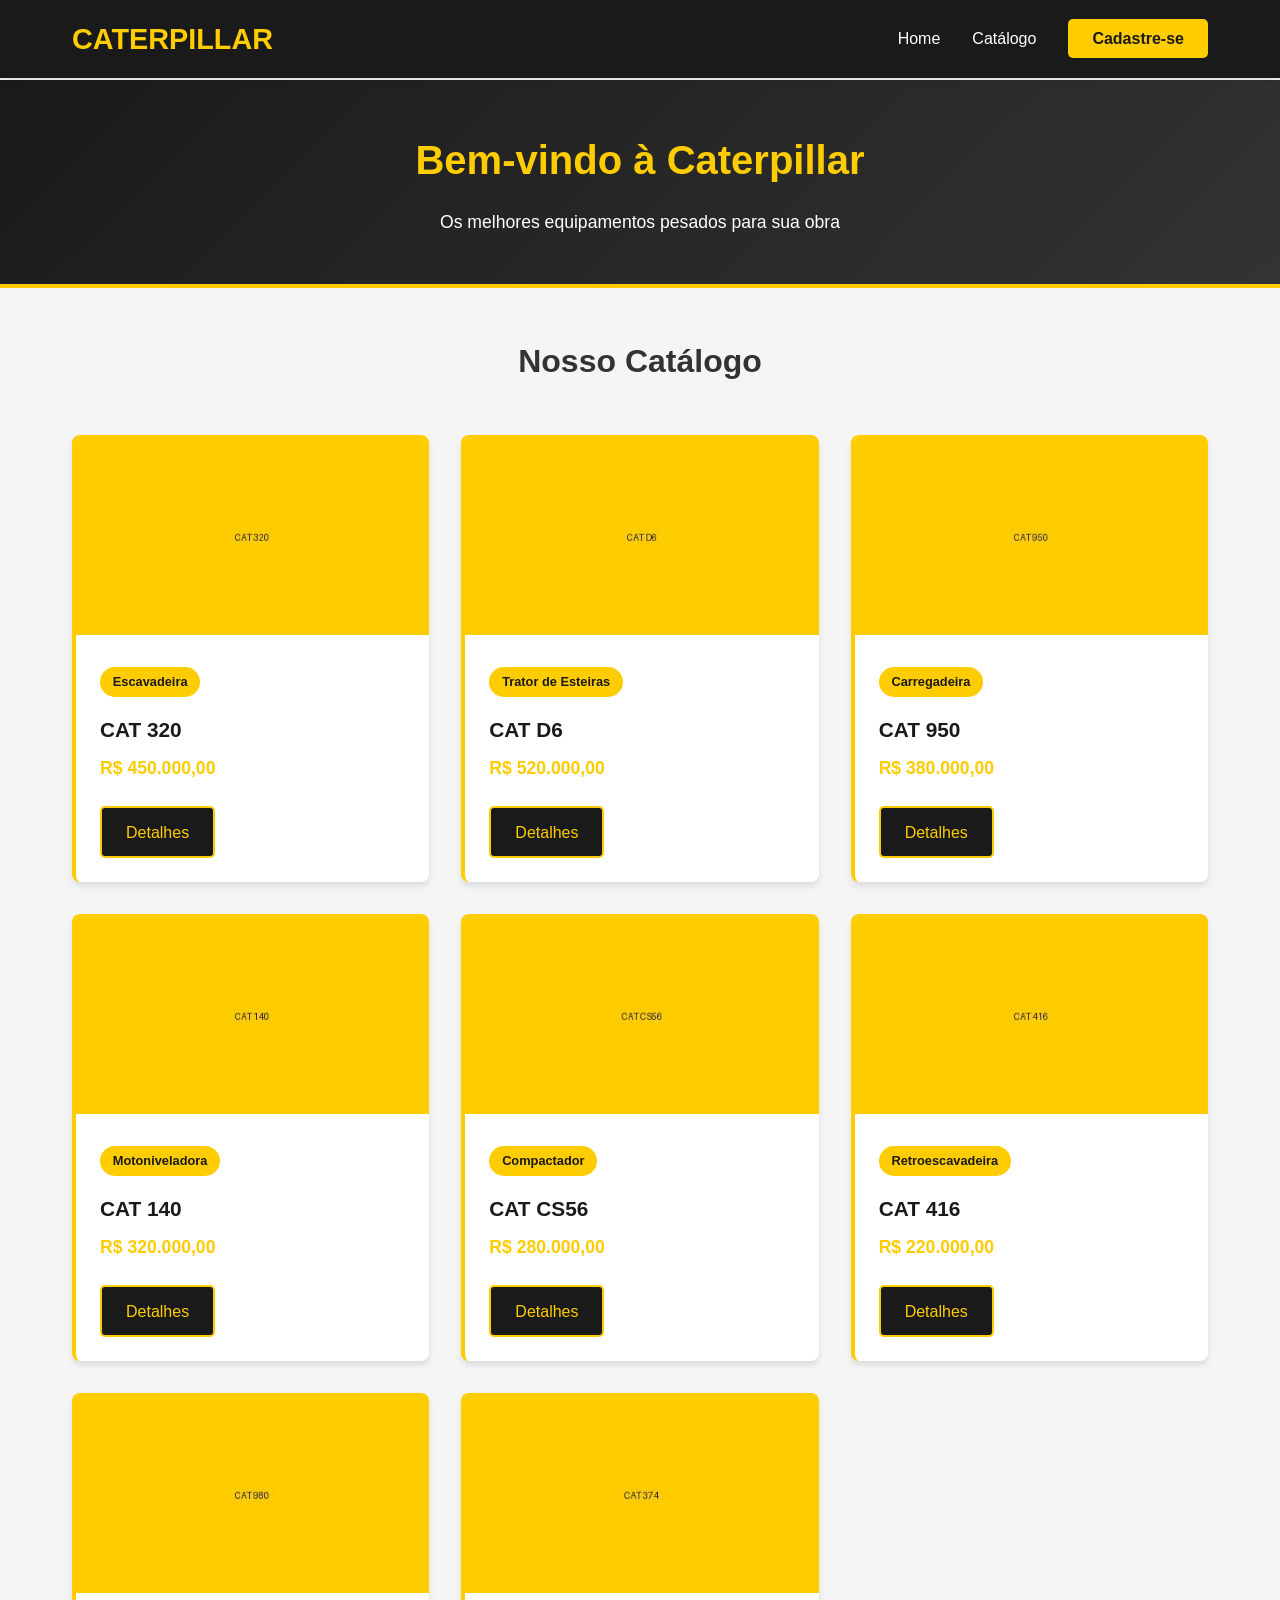
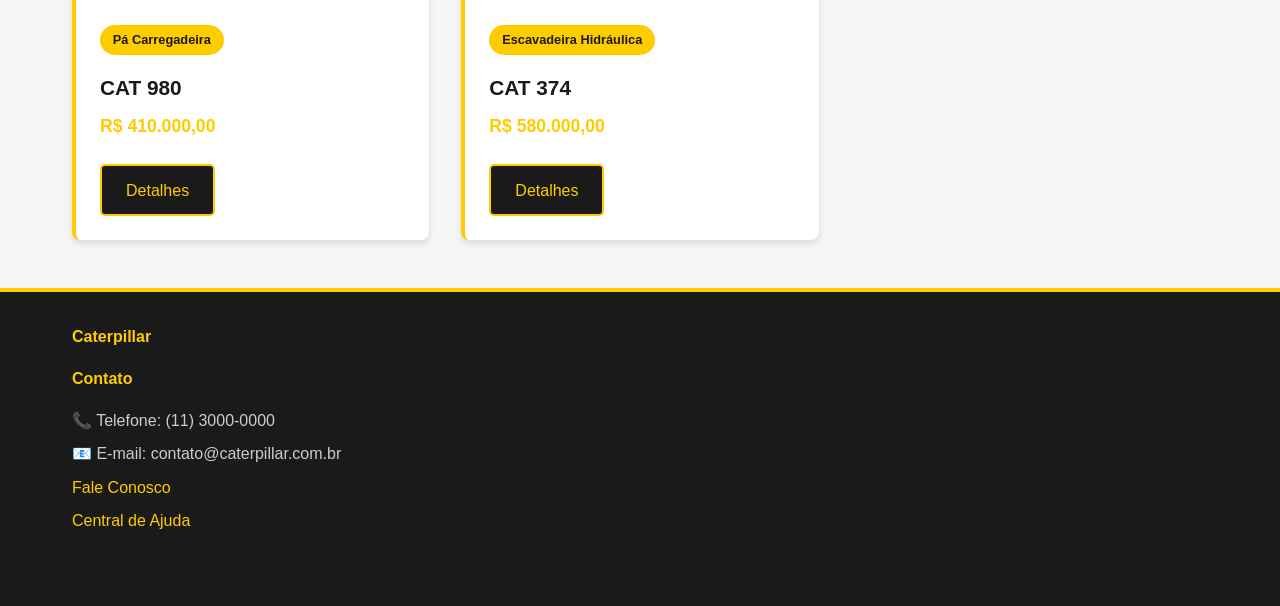
<file: index.html>
<!DOCTYPE html>
<html lang="pt-BR">
<head>
    <meta charset="UTF-8">
    <meta name="viewport" content="width=device-width, initial-scale=1.0">
    <title>Caterpillar - Equipamentos Pesados</title>
    <link rel="stylesheet" href="css/style.css">
</head>
<body>
    <header>
        <div class="container">
            <a href="index.html" class="logo">CATERPILLAR</a>
            <nav>
                <ul>
                    <li><a href="index.html">Home</a></li>
                    <li><a href="index.html#catalogo">Catálogo</a></li>
                    <li><a href="cadastro.html" class="btn-cadastro">Cadastre-se</a></li>
                </ul>
            </nav>
        </div>
    </header>
    <main>
        <section class="hero">
            <div class="container">
                <h1>Bem-vindo à Caterpillar</h1>
                <p>Os melhores equipamentos pesados para sua obra</p>
            </div>
        </section>
        <section id="catalogo">
            <div class="container">
                <h2 style="text-align: center; margin-bottom: 2rem; font-size: 2rem;">Nosso Catálogo</h2>
                
                <div class="carrossel-container">
                    <article class="card">
                        <img src="imagens/car1.jpg" alt="Escavadeira CAT 320 - Equipamento amarelo para escavação" class="card-image">
                        <div class="card-body">
                            <span class="tag">Escavadeira</span>
                            <h3 class="card-title">CAT 320</h3>
                            <p class="card-price">R$ 450.000,00</p>
                            <a href="especificacao.html?id=car1" class="card-button">Detalhes</a>
                        </div>
                    </article>
                    <article class="card">
                        <img src="imagens/car2.jpg" alt="Trator de Esteiras CAT D6 - Equipamento amarelo para terraplenagem" class="card-image">
                        <div class="card-body">
                            <span class="tag">Trator de Esteiras</span>
                            <h3 class="card-title">CAT D6</h3>
                            <p class="card-price">R$ 520.000,00</p>
                            <a href="especificacao.html?id=car2" class="card-button">Detalhes</a>
                        </div>
                    </article>
                    <article class="card">
                        <img src="imagens/car3.jpg" alt="Carregadeira de Rodas CAT 950 - Equipamento amarelo para carregamento" class="card-image">
                        <div class="card-body">
                            <span class="tag">Carregadeira</span>
                            <h3 class="card-title">CAT 950</h3>
                            <p class="card-price">R$ 380.000,00</p>
                            <a href="especificacao.html?id=car3" class="card-button">Detalhes</a>
                        </div>
                    </article>
                    <article class="card">
                        <img src="imagens/car4.jpg" alt="Motoniveladora CAT 140 - Equipamento amarelo para nivelação" class="card-image">
                        <div class="card-body">
                            <span class="tag">Motoniveladora</span>
                            <h3 class="card-title">CAT 140</h3>
                            <p class="card-price">R$ 320.000,00</p>
                            <a href="especificacao.html?id=car4" class="card-button">Detalhes</a>
                        </div>
                    </article>
                    <article class="card">
                        <img src="imagens/car5.jpg" alt="Compactador CAT CS56 - Equipamento amarelo para compactação" class="card-image">
                        <div class="card-body">
                            <span class="tag">Compactador</span>
                            <h3 class="card-title">CAT CS56</h3>
                            <p class="card-price">R$ 280.000,00</p>
                            <a href="especificacao.html?id=car5" class="card-button">Detalhes</a>
                        </div>
                    </article>
                    <article class="card">
                        <img src="imagens/car6.jpg" alt="Retroescavadeira CAT 416 - Equipamento amarelo para escavação" class="card-image">
                        <div class="card-body">
                            <span class="tag">Retroescavadeira</span>
                            <h3 class="card-title">CAT 416</h3>
                            <p class="card-price">R$ 220.000,00</p>
                            <a href="especificacao.html?id=car6" class="card-button">Detalhes</a>
                        </div>
                    </article>
                    <article class="card">
                        <img src="imagens/car7.jpg" alt="Pá Carregadeira CAT 980 - Equipamento amarelo para carregamento" class="card-image">
                        <div class="card-body">
                            <span class="tag">Pá Carregadeira</span>
                            <h3 class="card-title">CAT 980</h3>
                            <p class="card-price">R$ 410.000,00</p>
                            <a href="especificacao.html?id=car7" class="card-button">Detalhes</a>
                        </div>
                    </article>
                    <article class="card">
                        <img src="imagens/car8.jpg" alt="Escavadeira Hidráulica CAT 374 - Equipamento amarelo para escavação" class="card-image">
                        <div class="card-body">
                            <span class="tag">Escavadeira Hidráulica</span>
                            <h3 class="card-title">CAT 374</h3>
                            <p class="card-price">R$ 580.000,00</p>
                            <a href="especificacao.html?id=car8" class="card-button">Detalhes</a>
                        </div>
                    </article>
                </div>
            </div>
        </section>
    </main>
    <footer>
        <div class="container">
            <section>
                <h4>Caterpillar</h4>
            <section>
                <h4>Contato</h4>
                <p>📞 Telefone: (11) 3000-0000</p>
                <p>📧 E-mail: contato@caterpillar.com.br</p>
            </section>
            <section>
                <p><a href="#fale-conosco">Fale Conosco</a></p>
                <p><a href="#ajuda">Central de Ajuda</a></p>
            </section>
        </div>
    </footer>
</body>
</html>
</file>
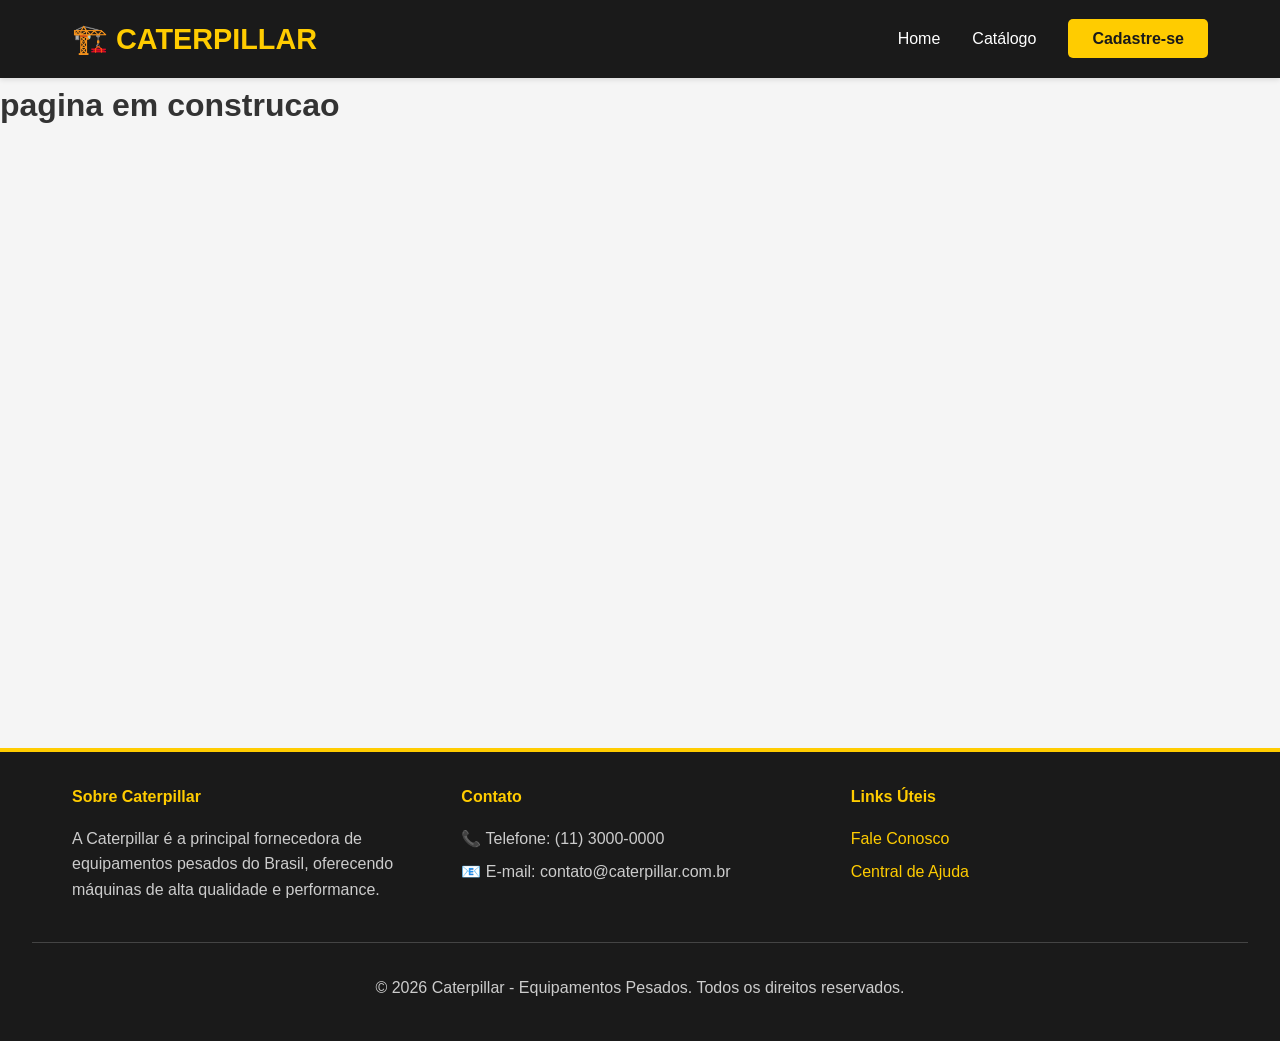
<file: cadastro.html>
<!DOCTYPE html>
<html lang="pt-BR">
<head>
    <meta charset="UTF-8">
    <meta name="viewport" content="width=device-width, initial-scale=1.0">
    <title>Cadastro - Caterpillar</title>
    <link rel="stylesheet" href="css/style.css">
</head>
<body>
    <header>
        <div class="container">
            <a href="index.html" class="logo">🏗️ CATERPILLAR</a>
            <nav>
                <ul>
                    <li><a href="index.html">Home</a></li>
                    <li><a href="index.html#catalogo">Catálogo</a></li>
                    <li><a href="cadastro.html" class="btn-cadastro">Cadastre-se</a></li>
                </ul>
            </nav>
        </div>
    </header>
    <main>
        <h1>pagina em construcao</h1>
    </main>
    <footer>
        <div class="container">
            <section>
                <h4>Sobre Caterpillar</h4>
                <p>A Caterpillar é a principal fornecedora de equipamentos pesados do Brasil, oferecendo máquinas de alta qualidade e performance.</p>
            </section>
            <section>
                <h4>Contato</h4>
                <p>📞 Telefone: (11) 3000-0000</p>
                <p>📧 E-mail: contato@caterpillar.com.br</p>
            </section>
            <section>
                <h4>Links Úteis</h4>
                <p><a href="#fale-conosco">Fale Conosco</a></p>
                <p><a href="#ajuda">Central de Ajuda</a></p>
            </section>
        </div>
        <div class="footer-bottom">
            <p>&copy; 2026 Caterpillar - Equipamentos Pesados. Todos os direitos reservados.</p>
        </div>
    </footer>
</body>
</html>
</file>
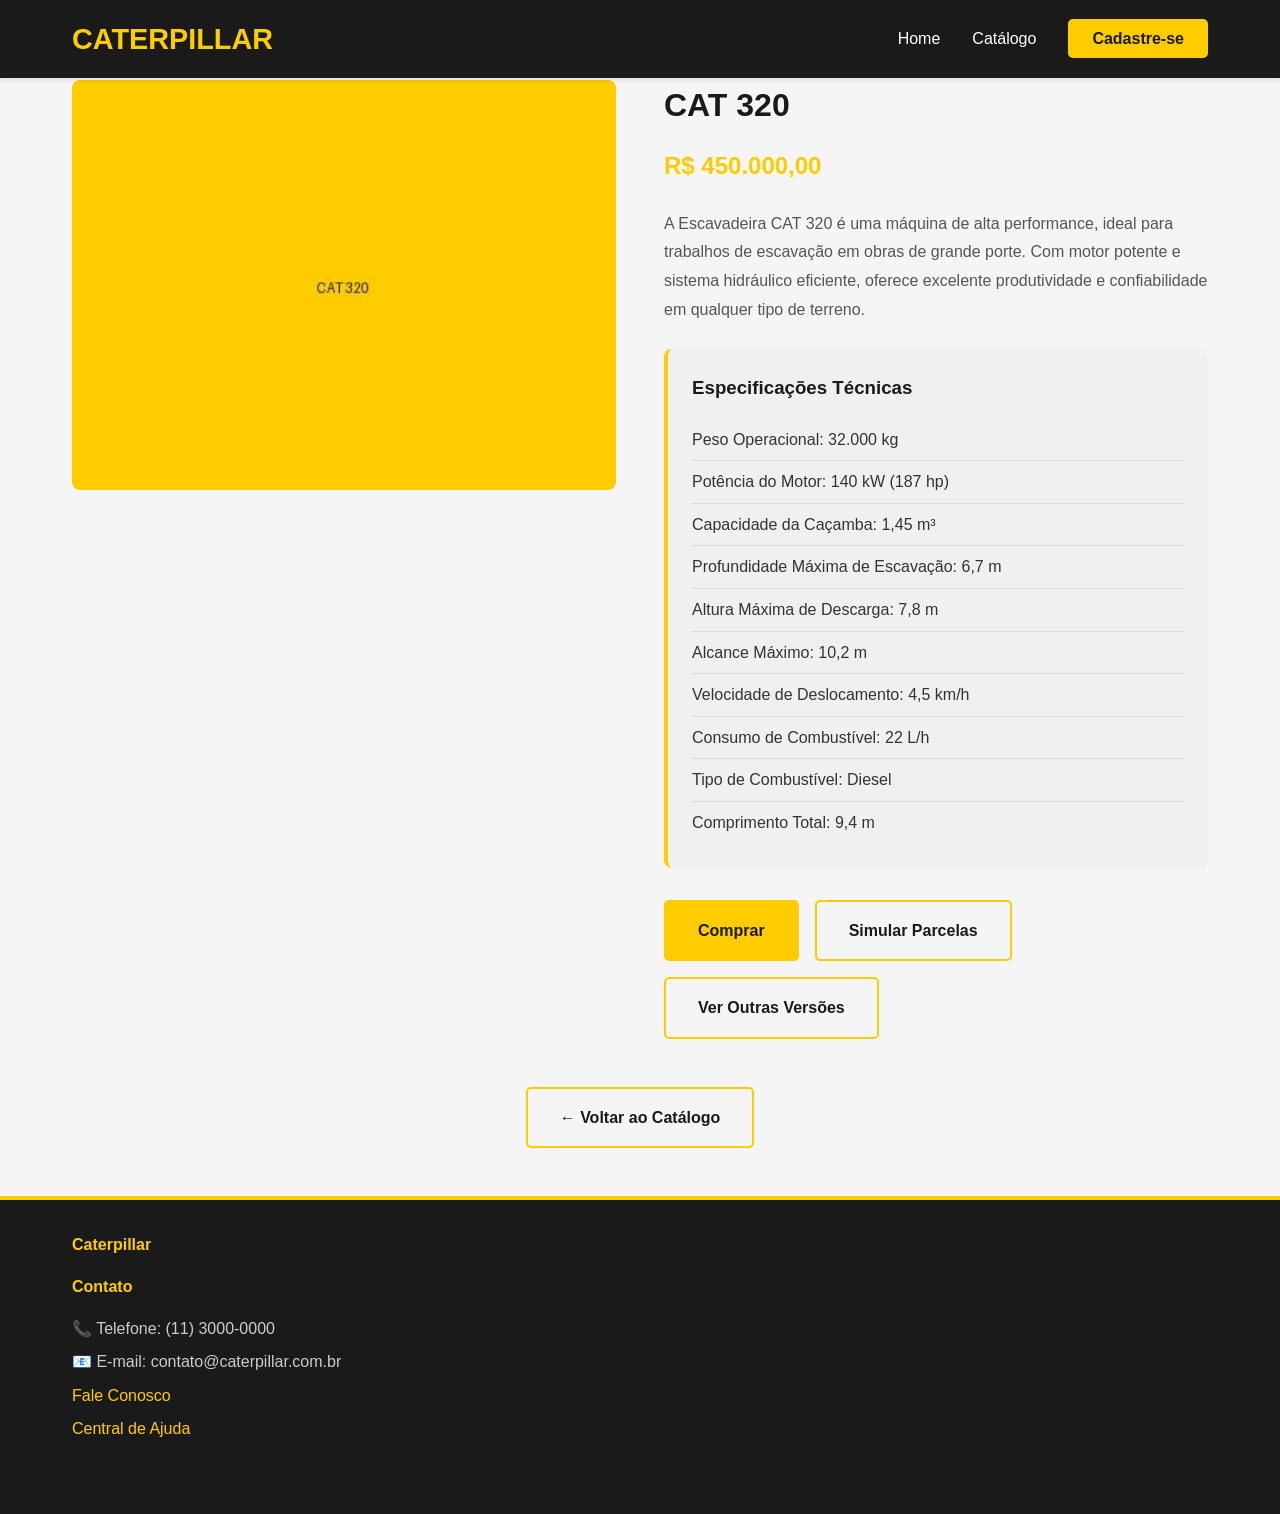
<file: especificacao.html>
<!DOCTYPE html>
<html lang="pt-BR">
<head>
    <meta charset="UTF-8">
    <meta name="viewport" content="width=device-width, initial-scale=1.0">
    <title>Especificação do Equipamento - Caterpillar</title>
    <link rel="stylesheet" href="css/style.css">
</head>
<body>
    <header>
        <div class="container">
            <a href="index.html" class="logo">CATERPILLAR</a>
            <nav>
                <ul>
                    <li><a href="index.html">Home</a></li>
                    <li><a href="index.html#catalogo">Catálogo</a></li>
                    <li><a href="cadastro.html" class="btn-cadastro">Cadastre-se</a></li>
                </ul>
            </nav>
        </div>
    </header>
    <main>
        <div class="container">
            <div class="especificacao-container">
                <figure class="especificacao-imagem">
                    <img src="imagens/car1.jpg" alt="Escavadeira CAT 320 - Equipamento de escavação amarelo">
                </figure>
                <article class="especificacao-detalhes">
                    <h2>CAT 320</h2>
                    <p class="preco">R$ 450.000,00</p>
                    
                    <p class="descricao">
                        A Escavadeira CAT 320 é uma máquina de alta performance, 
                        ideal para trabalhos de escavação em obras de grande porte. 
                        Com motor potente e sistema hidráulico eficiente, oferece 
                        excelente produtividade e confiabilidade em qualquer tipo de terreno.
                    </p>
                    <div class="componentes">
                        <h3>Especificações Técnicas</h3>
                        <ul>
                            <li>Peso Operacional: 32.000 kg</li>
                            <li>Potência do Motor: 140 kW (187 hp)</li>
                            <li>Capacidade da Caçamba: 1,45 m³</li>
                            <li>Profundidade Máxima de Escavação: 6,7 m</li>
                            <li>Altura Máxima de Descarga: 7,8 m</li>
                            <li>Alcance Máximo: 10,2 m</li>
                            <li>Velocidade de Deslocamento: 4,5 km/h</li>
                            <li>Consumo de Combustível: 22 L/h</li>
                            <li>Tipo de Combustível: Diesel</li>
                            <li>Comprimento Total: 9,4 m</li>
                        </ul>
                    </div>
                    <div class="botoes-acao">
                        <a href="#" class="btn-primario">Comprar</a>
                        <a href="#" class="btn-secundario">Simular Parcelas</a>
                        <a href="#" class="btn-secundario">Ver Outras Versões</a>
                    </div>
                </article>
            </div>
            <div style="margin-top: 3rem; text-align: center;">
                <a href="index.html#catalogo" class="btn-secundario" style="display: inline-block;">← Voltar ao Catálogo</a>
            </div>
        </div>
    </main>
    <footer>
        <div class="container">
            <section>
                <h4>Caterpillar</h4>
            <section>
                <h4>Contato</h4>
                <p>📞 Telefone: (11) 3000-0000</p>
                <p>📧 E-mail: contato@caterpillar.com.br</p>
            </section>
            <section>
                <p><a href="#fale-conosco">Fale Conosco</a></p>
                <p><a href="#ajuda">Central de Ajuda</a></p>
            </section>
        </div>
    </footer>
</body>
</html>
</file>
<file: css/style.css>
/* 
  Caterpillar - Equipamentos Pesados
  Autor: Projeto Educacional
  Data: 2026
  Estilos responsivos para o site
*/

* {
  margin: 0;
  padding: 0;
  box-sizing: border-box;
}

body {
  font-family: 'Segoe UI', Tahoma, Geneva, Verdana, sans-serif;
  line-height: 1.6;
  color: #333;
  background-color: #f5f5f5;
}

/* ===== HEADER ===== */
header {
  background-color: #1a1a1a;
  color: white;
  padding: 1rem 2rem;
  position: fixed;
  width: 100%;
  top: 0;
  z-index: 1000;
  box-shadow: 0 2px 5px rgba(0, 0, 0, 0.1);
}

header .container {
  max-width: 1200px;
  margin: 0 auto;
  display: flex;
  justify-content: space-between;
  align-items: center;
}

.logo {
  font-size: 1.8rem;
  font-weight: bold;
  color: #FFCC00;
  text-decoration: none;
}

.logo img {
  height: 40px;
  width: auto;
}

nav ul {
  list-style: none;
  display: flex;
  gap: 2rem;
  align-items: center;
}

nav a {
  color: white;
  text-decoration: none;
  transition: color 0.3s ease;
}

nav a:hover {
  color: #FFCC00;
}

.btn-cadastro {
  background-color: #FFCC00;
  color: #1a1a1a;
  padding: 0.7rem 1.5rem;
  border: none;
  border-radius: 5px;
  cursor: pointer;
  text-decoration: none;
  transition: background-color 0.3s ease;
  font-size: 1rem;
  font-weight: 600;
}

.btn-cadastro:hover {
  background-color: #FFD700;
}

/* ===== MAIN CONTENT ===== */
main {
  margin-top: 80px;
  min-height: calc(100vh - 80px - 200px);
}

.container {
  max-width: 1200px;
  margin: 0 auto;
  padding: 0 2rem;
}

/* ===== PÁGINA INICIAL ===== */
.hero {
  background: linear-gradient(135deg, #1a1a1a 0%, #333333 100%);
  color: white;
  padding: 3rem 2rem;
  text-align: center;
  margin-bottom: 3rem;
  border-bottom: 4px solid #FFCC00;
}

.hero h1 {
  font-size: 2.5rem;
  margin-bottom: 1rem;
  color: #FFCC00;
}

.hero p {
  font-size: 1.1rem;
}

/* ===== CARROSSEL ===== */
.carrossel-container {
  display: grid;
  grid-template-columns: repeat(auto-fit, minmax(280px, 1fr));
  gap: 2rem;
  margin: 3rem 0;
}

.card {
  background: white;
  border-radius: 8px;
  overflow: hidden;
  box-shadow: 0 4px 6px rgba(0, 0, 0, 0.1);
  transition: transform 0.3s ease, box-shadow 0.3s ease;
  border-left: 4px solid #FFCC00;
}

.card:hover {
  transform: translateY(-5px);
  box-shadow: 0 8px 12px rgba(0, 0, 0, 0.15);
}

.card-image {
  width: 100%;
  height: 200px;
  object-fit: cover;
}

.card-body {
  padding: 1.5rem;
}

.tag {
  display: inline-block;
  background-color: #FFCC00;
  color: #1a1a1a;
  padding: 0.3rem 0.8rem;
  border-radius: 20px;
  font-size: 0.8rem;
  margin-bottom: 0.5rem;
  font-weight: 600;
}

.card-title {
  font-size: 1.3rem;
  margin: 0.5rem 0;
  color: #1a1a1a;
}

.card-price {
  font-size: 1.1rem;
  color: #FFCC00;
  font-weight: bold;
  margin: 0.5rem 0;
}

.card-button {
  display: inline-block;
  background-color: #1a1a1a;
  color: #FFCC00;
  padding: 0.7rem 1.5rem;
  border-radius: 5px;
  text-decoration: none;
  transition: background-color 0.3s ease;
  margin-top: 1rem;
  border: 2px solid #FFCC00;
}

.card-button:hover {
  background-color: #FFCC00;
  color: #1a1a1a;
}

/* ===== PÁGINA DE ESPECIFICAÇÃO ===== */
.especificacao-container {
  display: grid;
  grid-template-columns: 1fr 1fr;
  gap: 3rem;
  margin: 3rem 0;
  align-items: start;
}

.especificacao-imagem {
  width: 100%;
  border-radius: 8px;
  overflow: hidden;
  border: 4px solid #FFCC00;
}

.especificacao-imagem img {
  width: 100%;
  height: auto;
  display: block;
}

.especificacao-detalhes h2 {
  font-size: 2rem;
  margin-bottom: 1rem;
  color: #1a1a1a;
}

.especificacao-detalhes .preco {
  font-size: 1.5rem;
  color: #FFCC00;
  font-weight: bold;
  margin: 1rem 0;
}

.especificacao-detalhes .descricao {
  color: #555;
  margin: 1.5rem 0;
  line-height: 1.8;
}

.componentes {
  background-color: #f0f0f0;
  padding: 1.5rem;
  border-radius: 8px;
  margin: 1.5rem 0;
  border-left: 4px solid #FFCC00;
}

.componentes h3 {
  margin-bottom: 1rem;
  color: #1a1a1a;
}

.componentes ul {
  list-style: none;
  padding-left: 0;
}

.componentes li {
  padding: 0.5rem 0;
  border-bottom: 1px solid #ddd;
}

.componentes li:last-child {
  border-bottom: none;
}

.botoes-acao {
  display: flex;
  gap: 1rem;
  margin-top: 2rem;
  flex-wrap: wrap;
}

.btn-primario,
.btn-secundario {
  padding: 1rem 2rem;
  border: 2px solid #FFCC00;
  border-radius: 5px;
  cursor: pointer;
  font-size: 1rem;
  transition: all 0.3s ease;
  text-decoration: none;
  display: inline-block;
}

.btn-primario {
  background-color: #FFCC00;
  color: #1a1a1a;
  font-weight: 600;
}

.btn-primario:hover {
  background-color: #1a1a1a;
  color: #FFCC00;
}

.btn-secundario {
  background-color: transparent;
  color: #1a1a1a;
  font-weight: 600;
}

.btn-secundario:hover {
  background-color: #1a1a1a;
  color: #FFCC00;
}

/* ===== PÁGINA DE CADASTRO ===== */
.cadastro-container {
  max-width: 600px;
  margin: 3rem auto;
  background: white;
  padding: 2rem;
  border-radius: 8px;
  box-shadow: 0 4px 6px rgba(0, 0, 0, 0.1);
  border-left: 4px solid #FFCC00;
}

.cadastro-container h2 {
  text-align: center;
  margin-bottom: 2rem;
  color: #1a1a1a;
}

.form-group {
  margin-bottom: 1.5rem;
}

.form-group label {
  display: block;
  margin-bottom: 0.5rem;
  font-weight: 600;
  color: #333;
}

.form-group input,
.form-group textarea,
.form-group select {
  width: 100%;
  padding: 0.8rem;
  border: 1px solid #ddd;
  border-radius: 5px;
  font-size: 1rem;
  font-family: inherit;
}

.form-group textarea {
  resize: vertical;
  min-height: 120px;
}

.form-group input:focus,
.form-group textarea:focus,
.form-group select:focus {
  outline: none;
  border-color: #FFCC00;
  box-shadow: 0 0 5px rgba(255, 204, 0, 0.3);
}

.btn-enviar {
  width: 100%;
  padding: 1rem;
  background-color: #FFCC00;
  color: #1a1a1a;
  border: 2px solid #FFCC00;
  border-radius: 5px;
  font-size: 1rem;
  cursor: pointer;
  transition: all 0.3s ease;
  font-weight: 600;
}

.btn-enviar:hover {
  background-color: #1a1a1a;
  color: #FFCC00;
}

.em-construcao {
  text-align: center;
  padding: 3rem;
  color: #999;
}

.em-construcao h2 {
  font-size: 2rem;
  margin-bottom: 1rem;
}

/* ===== FOOTER ===== */
footer {
  background-color: #1a1a1a;
  color: white;
  padding: 2rem;
  margin-top: 3rem;
  border-top: 4px solid #FFCC00;
}

footer .container {
  display: grid;
  grid-template-columns: repeat(auto-fit, minmax(250px, 1fr));
  gap: 2rem;
  margin-bottom: 2rem;
}

footer h4 {
  margin-bottom: 1rem;
  color: #FFCC00;
}

footer p {
  margin-bottom: 0.5rem;
  color: #ccc;
}

footer a {
  color: #FFCC00;
  text-decoration: none;
  transition: color 0.3s ease;
}

footer a:hover {
  color: #fff;
}

.footer-bottom {
  text-align: center;
  padding-top: 2rem;
  border-top: 1px solid #444;
  color: #999;
}

/* ===== RESPONSIVIDADE ===== */
@media (max-width: 768px) {
  header .container {
    flex-direction: column;
    gap: 1rem;
  }

  nav ul {
    flex-direction: column;
    gap: 1rem;
    text-align: center;
  }

  .hero h1 {
    font-size: 1.8rem;
  }

  .carrossel-container {
    grid-template-columns: 1fr;
  }

  .especificacao-container {
    grid-template-columns: 1fr;
    gap: 2rem;
  }

  .botoes-acao {
    flex-direction: column;
  }

  .btn-primario,
  .btn-secundario {
    width: 100%;
    text-align: center;
  }

  footer .container {
    grid-template-columns: 1fr;
  }
}

@media (max-width: 480px) {
  header {
    padding: 1rem;
  }

  header .container {
    padding: 0;
  }

  .logo {
    font-size: 1.3rem;
  }

  nav ul {
    gap: 0.5rem;
  }

  .hero h1 {
    font-size: 1.5rem;
  }

  .hero p {
    font-size: 1rem;
  }

  .card-title {
    font-size: 1.1rem;
  }

  .especificacao-detalhes h2 {
    font-size: 1.5rem;
  }

  .especificacao-detalhes .preco {
    font-size: 1.3rem;
  }

  .cadastro-container {
    padding: 1.5rem;
    margin: 1.5rem;
  }
}
</file>
